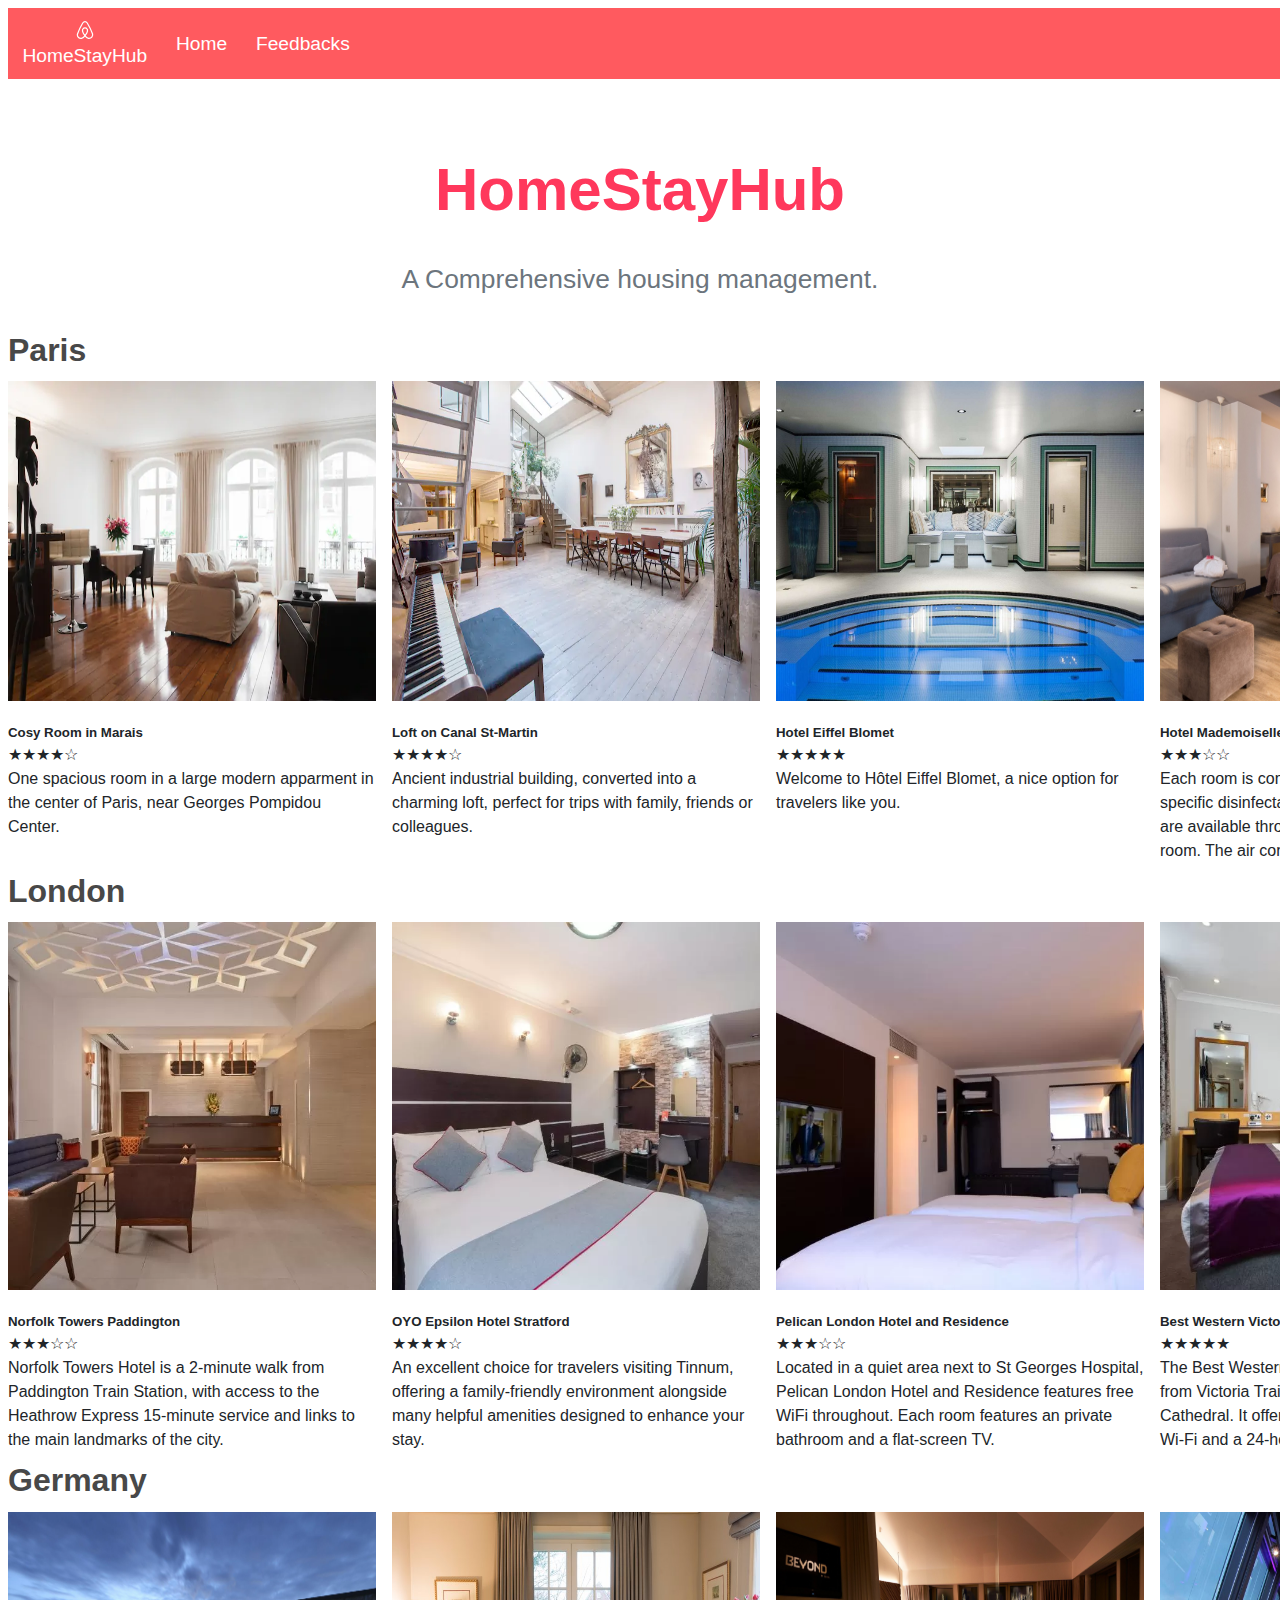
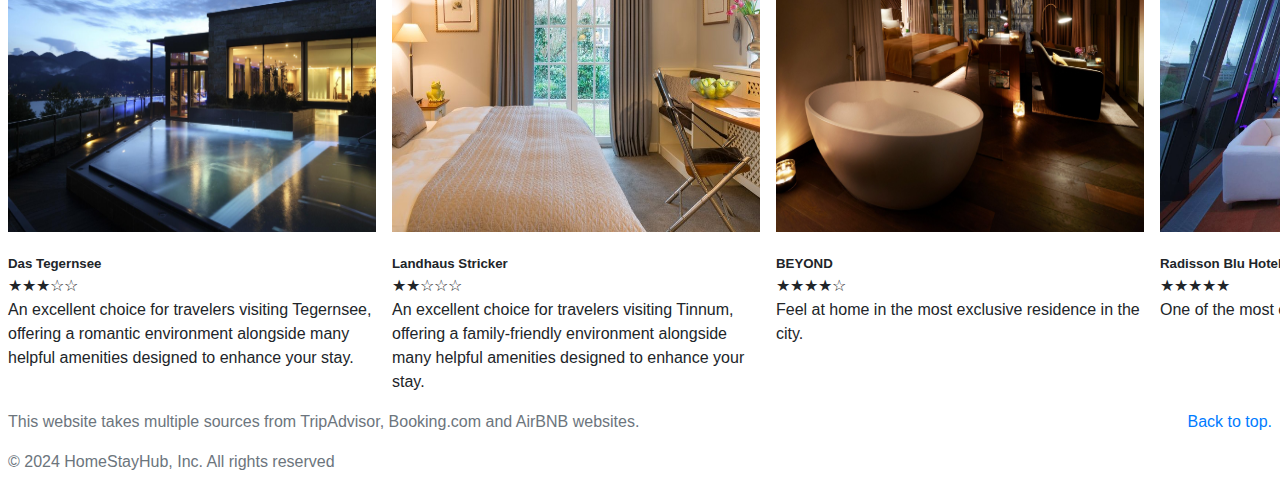
<file: index.html>
<!DOCTYPE html>
<html lang="en">
  <head>
    <meta charset="utf-8" />
    <meta
      name="viewport"
      content="width=device-width, initial-scale=1, shrink-to-fit=no"
    />
    <meta name="description" content="HomeStayHub" />
    <meta name="author" content="anhtumai" />

    <title>HomeStayHub</title>
    <link rel="stylesheet" href="main.css" />
  </head>

  <body>
    <header>
      <div class="nav">
        <a href="index.html" target="_blank"
          ><svg
            width="1.25rem"
            viewBox="0 0 24 24"
            fill="currentColor"
            fill-opacity="0"
            stroke="currentColor"
            stroke-width="1.5"
            focusable="false"
            aria-hidden="true"
            stroke-linecap="round"
            stroke-linejoin="round"
          >
            <path
              d="M12 18.7l-.4-.5a12.3 12.3 0 0 1-2.5-4.6c0-.6-.1-1.2 0-1.6 0-.4.2-.9.4-1.2A3 3 0 0 1 12 9.5c1 0 2 .5 2.5 1.3.2.3.4.8.4 1.2.1.4 0 1 0 1.6-.3 1.3-1.2 3-2.5 4.6l-.4.5z"
            ></path>
            <path
              d="M12 18.8c1 1.6 2.5 2.9 4.2 3.2h.7a4.3 4.3 0 0 0 4.2-5v-.2a74.7 74.7 0 0 0-6.4-13.2c-.6-1-1.5-1.7-2.7-1.7s-2.1.8-2.7 1.7A74.7 74.7 0 0 0 3 16.8v.2l-.2.8a4.3 4.3 0 0 0 4.8 4.3h.2c1.7-.4 3.1-1.7 4.2-3.3"
            ></path>
          </svg>
          <div>HomeStayHub</div>
        </a>
        <a class="active" href="index.html">Home</a>
        <a href="feedback.html">Feedbacks</a>
      </div>
    </header>
    <div>
      <div>
        <h1>HomeStayHub</h1>
        <p class="ht">A Comprehensive housing management.</p>
      </div>
      <div>
        <h3>
          Paris
        </h3>
        <div class="album">
          <div class="card">
            <a target="_blank" href="https://www.airbnb.com/rooms/30728079">
              <img
                class="image"
                src="./images/1.webp"
                alt="Cosy Room in Marais"
              />
            </a>
            <h5>Cosy Room in Marais</h5>
            <div class="rating">
              <span>★★★★☆</span>
            </div>
            <div>
              One spacious room in a large modern apparment in the center of
              Paris, near Georges Pompidou Center.
            </div>
          </div>
          <div class="card">
            <a target="_blank" href="https://www.airbnb.com/rooms/2749954">
              <img
                class="image"
                src="./images/2.webp"
                alt="Loft on Canal St-Martin"
              />
            </a>
            <h5>Loft on Canal St-Martin</h5>
            <div class="rating">
              <span>★★★★☆</span>
            </div>
            <div>
              Ancient industrial building, converted into a charming loft,
              perfect for trips with family, friends or colleagues.
            </div>
          </div>

          <div class="card">
            <a
              href="https://www.tripadvisor.com/Hotel_Review-g187147-d6395273-Reviews-Hotel_Eiffel_Blomet-Paris_Ile_de_France.html"
              target="_blank"
            >
              <img
                class="image"
                src="./images/3.jpg"
                alt="Hotel Eiffel Blomet"
              />
            </a>
            <h5>Hotel Eiffel Blomet</h5>
            <div class="rating">
              <span>★★★★★</span>
            </div>
            <div>
              Welcome to Hôtel Eiffel Blomet, a nice option for travelers like
              you.
            </div>
          </div>

          <div class="card">
            <a
              href="https://www.tripadvisor.com/Hotel_Review-g187147-d233514-Reviews-Hotel_Mademoiselle-Paris_Ile_de_France.html"
              target="_blank"
            >
              <img
                class="image"
                src="./images/4.jpg"
                alt="Hotel Mademoiselle"
              />
            </a>
            <h5>Hotel Mademoiselle</h5>
            <div class="rating">
              <span>★★★☆☆</span>
            </div>
            <div>
              Each room is completely cleaned every day with a specific
              disinfectant. Hydroalcoholic gel and masks are available
              throughout the hotel and also in your room. The air conditioning
              is filtered.
            </div>
          </div>
        </div>

        <h3>
          London
        </h3>
        <div class="album">
          <div class="card">
            <a
              target="_blank"
              href="https://www.booking.com/hotel/gb/norfolktowershotel.html?label=gen173nr-1DCAQoggI49wNIM1gEaEiIAQGYATG4ARnIAQzYAQPoAQH4AQKIAgGoAgO4AoO8kPYFwAIB&sid=cf478f5fedb938094709e397560b039e&dest_id=-2601889&dest_type=city&group_adults=2&group_children=0&hapos=5&hpos=5&no_rooms=1&sr_order=popularity&srepoch=1589911043&srpvid=561f7e41cb1b00c1&ucfs=1&from=searchresults;highlight_room=#hotelTmpl"
            >
              <img
                class="image"
                src="./images/5.webp"
                alt="Norfolk Towers Paddington"
              />
            </a>
            <h5>Norfolk Towers Paddington</h5>
            <div class="rating">
              <span>★★★☆☆</span>
            </div>
            <div>
              Norfolk Towers Hotel is a 2-minute walk from Paddington Train
              Station, with access to the Heathrow Express 15-minute service and
              links to the main landmarks of the city.
            </div>
          </div>
          <div class="card">
            <a
              target="_blank"
              href="https://www.booking.com/hotel/gb/epsilon.html?label=gen173nr-1DCAQoggI49wNIM1gEaEiIAQGYATG4ARnIAQzYAQPoAQH4AQKIAgGoAgO4AoO8kPYFwAIB&sid=cf478f5fedb938094709e397560b039e&dest_id=-2601889&dest_type=city&group_adults=2&group_children=0&hapos=7&hpos=7&no_rooms=1&sr_order=popularity&srepoch=1589911043&srpvid=561f7e41cb1b00c1&ucfs=1&from=searchresults;highlight_room=#hotelTmpl"
            >
              <img
                class="image"
                src="images/6.webp"
                alt="OYO Epsilon Hotel Stratford"
              />
            </a>
            <h5>OYO Epsilon Hotel Stratford</h5>
            <div class="rating">
              <span>★★★★☆</span>
            </div>
            <div>
              An excellent choice for travelers visiting Tinnum, offering a
              family-friendly environment alongside many helpful amenities
              designed to enhance your stay.
            </div>
          </div>

          <div class="card">
            <a
              target="_blank"
              href="https://www.booking.com/hotel/gb/pelican-london-and-residence.html?label=gen173nr-1DCAQoggI49wNIM1gEaEiIAQGYATG4ARnIAQzYAQPoAQH4AQKIAgGoAgO4AoO8kPYFwAIB&sid=cf478f5fedb938094709e397560b039e&dest_id=-2601889&dest_type=city&group_adults=2&group_children=0&hapos=9&hpos=9&no_rooms=1&sr_order=popularity&srepoch=1589911043&srpvid=561f7e41cb1b00c1&ucfs=1&from=searchresults;highlight_room=#hotelTmpl"
            >
              <img
                class="image"
                src="images/7.webp"
                alt="Pelican London Hotel and Residence"
              />
            </a>
            <h5>Pelican London Hotel and Residence</h5>
            <div class="rating">
              <span>★★★☆☆</span>
            </div>
            <div>
              Located in a quiet area next to St Georges Hospital, Pelican
              London Hotel and Residence features free WiFi throughout. Each
              room features an private bathroom and a flat-screen TV.
            </div>
          </div>

          <div class="card">
            <a
              href="https://www.booking.com/hotel/gb/hamiltonhousehotel.html?label=gen173nr-1DCAQoggI49wNIM1gEaEiIAQGYATG4ARnIAQzYAQPoAQH4AQKIAgGoAgO4AoO8kPYFwAIB&sid=cf478f5fedb938094709e397560b039e&dest_id=-2601889&dest_type=city&group_adults=2&group_children=0&hapos=10&hpos=10&no_rooms=1&sr_order=popularity&srepoch=1589911043&srpvid=561f7e41cb1b00c1&ucfs=1&from=searchresults;highlight_room=#hotelTmpl"
              target="_blank"
            >
              <img
                class="image"
                src="images/8.webp"
                alt="Best Western Victoria Palace"
              />
            </a>
            <h5>
              Best Western Victoria Palace
            </h5>
            <div class="rating">
              <span>★★★★★</span>
            </div>
            <div>
              The Best Western Victoria Palace is just 1700 ft from Victoria
              Train Station and Westminster Cathedral. It offers air-conditioned
              rooms with free Wi-Fi and a 24-hour front desk.
            </div>
          </div>
        </div>
        <h3>
          Germany
        </h3>
        <div class="album">
          <div class="card">
            <a
              target="_blank"
              href="https://www.booking.com/hotel/de/das-tegernsee.html"
            >
              <img class="image" src="images/9.jpg" alt="Das Tegernsee" />
            </a>
            <h5>Das Tegernsee</h5>
            <div class="rating">
              <span>★★★☆☆</span>
            </div>
            <div>
              An excellent choice for travelers visiting Tegernsee, offering a
              romantic environment alongside many helpful amenities designed to
              enhance your stay.
            </div>
          </div>
          <div class="card">
            <a
              target="_blank"
              href="https://www.tripadvisor.com/Hotel_Review-g642153-d1075741-Reviews-Landhaus_Stricker-Tinnum_Sylt_North_Friesian_Islands_Schleswig_Holstein.html"
            >
              <img class="image" src="images/10.jpg" alt="Landhaus Stricker" />
            </a>
            <h5>Landhaus Stricker</h5>
            <div class="rating">
              <span>★★☆☆☆</span>
            </div>
            <div>
              An excellent choice for travelers visiting Tinnum, offering a
              family-friendly environment alongside many helpful amenities
              designed to enhance your stay.
            </div>
          </div>

          <div class="card">
            <a
              target="_blank"
              href="https://www.tripadvisor.com/Hotel_Review-g187309-d12821584-Reviews-BEYOND_by_Geisel-Munich_Upper_Bavaria_Bavaria.html"
            >
              <img class="image" src="images/11.jpg" alt="BEYOND" />
            </a>
            <h5>BEYOND</h5>
            <div class="rating">
              <span>★★★★☆</span>
            </div>
            <div>
              Feel at home in the most exclusive residence in the city.
            </div>
          </div>

          <div class="card">
            <a
              href="https://www.tripadvisor.com/Hotel_Review-g187323-d202459-Reviews-Radisson_Blu_Hotel_Berlin-Berlin.html"
              target="_blank"
            >
              <img
                class="image"
                src="images/12.jpg"
                alt="Radisson Blu Hotel, Berlin"
              />
            </a>
            <h5>
              Radisson Blu Hotel, Berlin
            </h5>
            <div class="rating">
              <span>★★★★★</span>
            </div>
            <div>
              One of the most exciting hotels in Berlin-Mitte
            </div>
          </div>
        </div>
      </div>
    </div>
    <footer>
      <div style="display: flex;">
        <div style="display: block;">
          <p>
            This website takes multiple sources from TripAdvisor, Booking.com
            and AirBNB websites.
          </p>
          <p>© 2024 HomeStayHub, Inc. All rights reserved</p>
        </div>

        <div class="float-right">
          <p style="margin-right: 0px; float: right;">
            <a href="#" style="text-decoration: none; color: #007bff;">
              Back to top.
            </a>
          </p>
        </div>
      </div>
    </footer>
  </body>
</html>
</file>
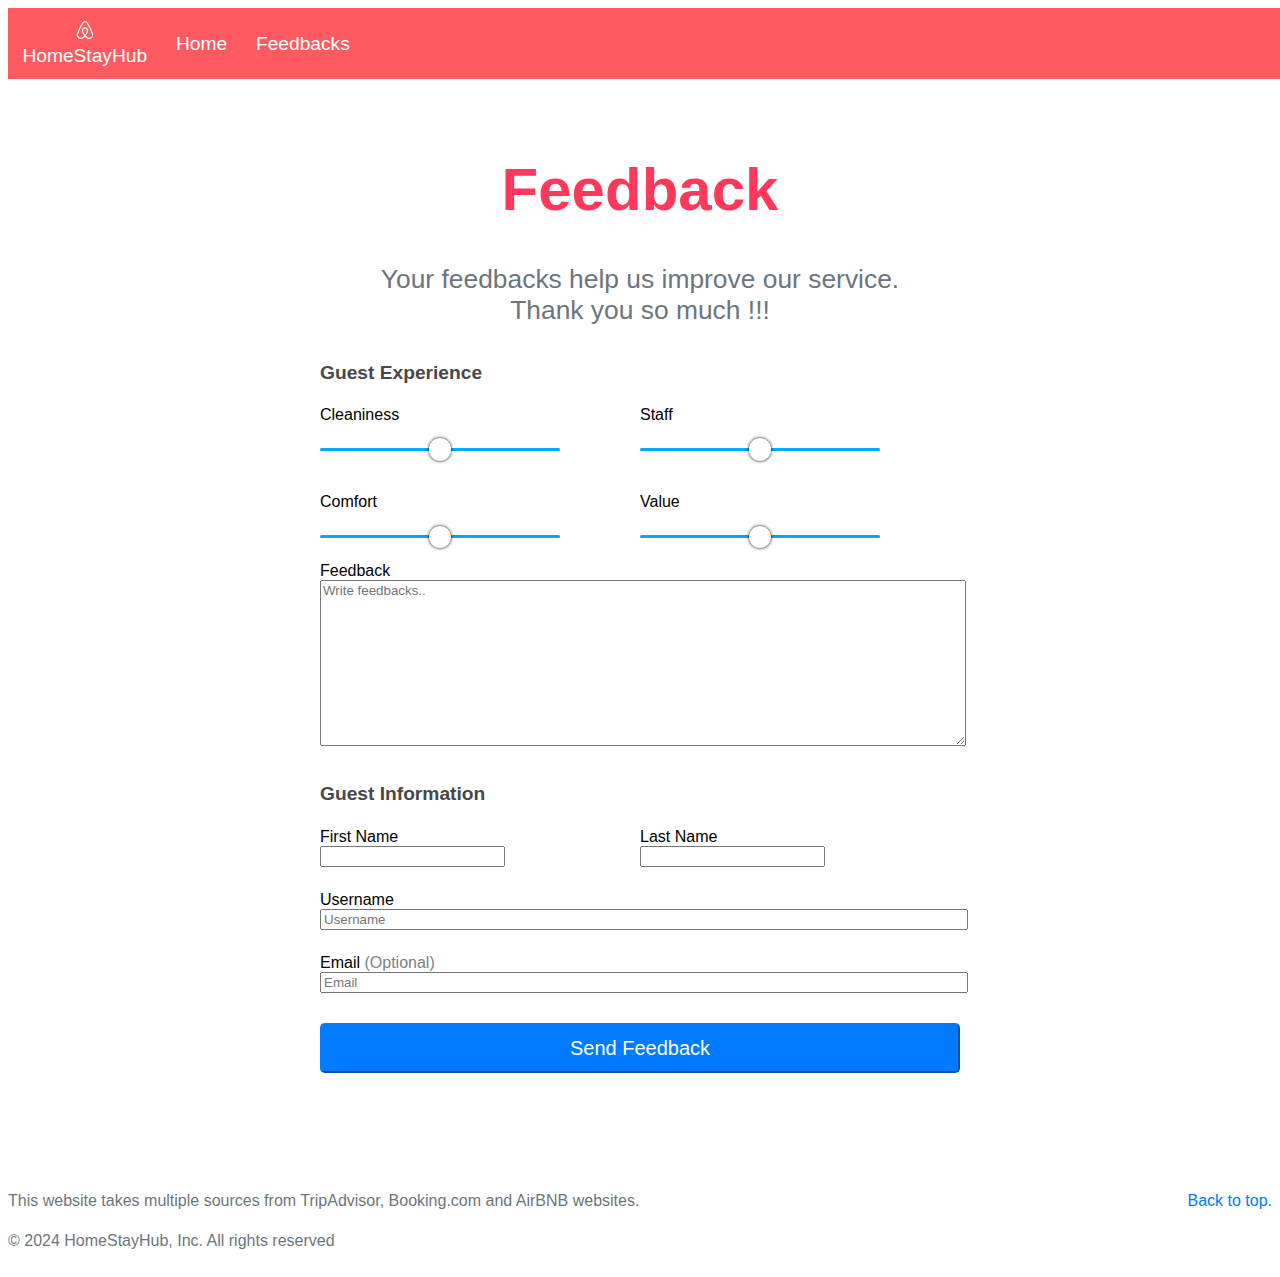
<file: feedback.html>
<!DOCTYPE html>
<html lang="en">
  <head>
    <meta charset="utf-8" />
    <meta
      name="viewport"
      content="width=device-width, initial-scale=1, shrink-to-fit=no"
    />
    <meta name="description" content="AirBNB main page" />
    <meta name="author" content="anhtumai" />

    <title>AirBNB main page</title>
    <link rel="stylesheet" href="main.css" />
  </head>

  <body>
    <header>
      <div class="nav">
        <a href="index.html" target="_blank"
          ><svg
            width="1.25rem"
            viewBox="0 0 24 24"
            fill="currentColor"
            fill-opacity="0"
            stroke="currentColor"
            stroke-width="1.5"
            focusable="false"
            aria-hidden="true"
            stroke-linecap="round"
            stroke-linejoin="round"
          >
            <path
              d="M12 18.7l-.4-.5a12.3 12.3 0 0 1-2.5-4.6c0-.6-.1-1.2 0-1.6 0-.4.2-.9.4-1.2A3 3 0 0 1 12 9.5c1 0 2 .5 2.5 1.3.2.3.4.8.4 1.2.1.4 0 1 0 1.6-.3 1.3-1.2 3-2.5 4.6l-.4.5z"
            ></path>
            <path
              d="M12 18.8c1 1.6 2.5 2.9 4.2 3.2h.7a4.3 4.3 0 0 0 4.2-5v-.2a74.7 74.7 0 0 0-6.4-13.2c-.6-1-1.5-1.7-2.7-1.7s-2.1.8-2.7 1.7A74.7 74.7 0 0 0 3 16.8v.2l-.2.8a4.3 4.3 0 0 0 4.8 4.3h.2c1.7-.4 3.1-1.7 4.2-3.3"
            ></path>
          </svg>
        <div>HomeStayHub</div>
        </a>
        <a class="active" href="index.html">Home</a>
        <a href="feedback.html">Feedbacks</a>
      </div>
    </header>
    <div>
      <div>
        <h1>Feedback</h1>
        <p class="ht">
          Your feedbacks help us improve our service.<br />
          Thank you so much !!!
        </p>
      </div>
      <div class="form">
        <form>
          <h4>Guest Experience</h4>
          <br />
          <div>
            <div style="display: flex;">
              <div class="flex-item">
                <label for="cleaniness">Cleaniness</label>
                <input
                  type="range"
                  id="cleaniness"
                  name="cleaniness"
                  min="0"
                  max="10"
                  step="0.5"
                />
              </div>
              <div class="flex-item">
                <label for="staff">Staff</label>
                <input
                  type="range"
                  id="staff"
                  name="staff"
                  min="0"
                  max="10"
                  step="0.5"
                />
              </div>
            </div>
            <br />
            <div style="display: flex;">
              <div class="flex-item">
                <label for="comfort">Comfort</label>
                <input
                  type="range"
                  id="comfort"
                  name="comfort"
                  min="0"
                  max="10"
                  step="0.5"
                />
              </div>
              <div class="flex-item">
                <label for="value">Value</label>
                <input
                  type="range"
                  id="value"
                  name="value"
                  min="0"
                  max="10"
                  step="0.5"
                />
              </div>
            </div>
          </div>

          <div>
            <label>Feedback</label>
            <textarea
              class="fbtext"
              id="subject"
              name="subject"
              placeholder="Write feedbacks.."
            ></textarea>
          </div>

          <h4 style="margin-top: 1.5rem;">Guest Information</h4>
          <br />

          <div>
            <div style="display: flex;">
              <div class="flex-item2">
                <label for="firstName">First Name</label>
                <input type="text" id="firstName" placeholder value required />
              </div>

              <div class="flex-item2">
                <label for="lastName">Last Name</label>
                <input type="text" id="lastName" placeholder value required />
              </div>
            </div>
          </div>

          <div class="large_input_text">
            <label for="userName">Username</label>
            <input
              type="text"
              id="userName"
              placeholder="Username"
              value
              required
              class="input_text"
            />
          </div>

          <div class="large_input_text">
            <label for="email"
              >Email <span style="color: gray;">(Optional)</span></label
            >
            <input
              type="text"
              id="email"
              placeholder="Email"
              value
              class="input_text"
            />
          </div>
          <button class="feedback_btn">Send Feedback</button>
        </form>
      </div>
    </div>
    <footer>
      <div style="display: flex;">
        <div style="display: block;">
          <p>
            This website takes multiple sources from TripAdvisor, Booking.com
            and AirBNB websites.
          </p>
          <p>© 2024 HomeStayHub, Inc. All rights reserved</p>
        </div>

        <div class="float-right">
          <p style="margin-right: 0px; float: right;">
            <a href="#" style="text-decoration: none; color: #007bff;">
              Back to top.
            </a>
          </p>
        </div>
      </div>
    </footer>
  </body>
</html>
</file>
<file: main.css>
* {
  font-family: -apple-system, BlinkMacSystemFont, "Segoe UI", Roboto,
    "Helvetica Neue", Arial, sans-serif, "Apple Color Emoji", "Segoe UI Emoji",
    "Segoe UI Symbol";
}

img {
  max-width: 100%;
  max-height: 100%;
  display: block; /* remove extra space below image */
}

h1 {
  text-align: center;
  display: block;
  color: rgb(255, 56, 92);
  padding-top: 0.6em;
  font-size: 3.75em;
}

h3 {
  margin: 0rem;
  word-wrap: break-word;
  font-size: 2rem;
  font-weight: 800;
  line-height: 1.25em;
  color: #484848;
  padding-top: 0.5rem;
  padding-bottom: 0.2rem;
}

h4 {
  margin: 0rem;
  padding-top: 4em;
  word-wrap: break-word;
  font-size: 1.2em;
  font-weight: 800;
  line-height: 1.25em;
  color: #484848;
  padding-top: 0.5rem;
  padding-bottom: 0.2rem;
}

h5 {
  padding-bottom: 0rem;
  margin-bottom: 0rem;
}

footer {
  color: #6c757d !important;
  font-size: 1rem;
  font-weight: 400;
  line-height: 1.5;
  text-align: left;
}

.nav {
  overflow: hidden;
  background-color: #ff5a5f;
  color: white;
  display: flex;

  width: 100vw;

  align-items: center;
}

.nav a {
  float: left;
  color: white;
  text-align: center;
  padding: 0.75rem 0.9rem;
  text-decoration: none;
  font-size: 1.2rem;
}

.ht {
  text-align: center;
  font-size: 1.65rem;
  font-weight: 300;
  color: #6c757d !important;
}

.album {
  max-width: 20rem;
  width: 100%;
  margin-top: 0.5rem;
  display: flex;
  flex-direction: row;
  justify-content: space-between;
  font-size: 1rem;
  font-weight: 400;
  line-height: 1.5;
  color: #212529 !important;
  text-align: left;
}

.card {
  display: block;
  border-radius: 0.25rem;
  margin-right: 1rem;
  flex-basis: 100%;
  text-decoration: none;
  color: #212529 !important;
}

.image {
  min-height: 20em;
  min-width: 23em;
}

.float-right {
  margin-left: auto;
}

input[type="range"] {
  -webkit-appearance: none;
  margin: 1.5rem 0;
  width: 100%;
}
input[type="range"]:focus {
  outline: none;
}
input[type="range"]::-webkit-slider-runnable-track {
  width: 100%;
  height: 0.2rem;
  cursor: pointer;
  background: #03a9f4;
  border-radius: 1rem;
}
input[type="range"]::-webkit-slider-thumb {
  height: 1.4rem;
  width: 1.4rem;
  border-radius: 50%;
  background: #fff;
  box-shadow: 0 0 0.2rem 0 rgba(0, 0, 0, 1);
  cursor: pointer;
  -webkit-appearance: none;
  margin-top: -0.6rem;
}
input[type="range"]:focus::-webkit-slider-runnable-track {
  background: #03a9f4;
}
.flex-item {
  flex: 0 0 15rem;
  padding-right: 5rem;

  justify-content: space-evenly;
}

.flex-item2 {
  width: 40%;
  padding-right: 5rem;
}
.form {
  font-size: 1rem;
  width: 40rem;
  margin: auto;
}

.fbtext {
  width: 100%;
  height: 10rem;
}

.feedback_btn {
  margin-top: 1.5em;
  width: 100%;
  margin-bottom: 5em;

  padding: 0.5rem 1rem;
  font-size: 1.25rem;
  line-height: 1.5;
  border-radius: 0.3rem;

  cursor: pointer;
  color: #fff;
  background-color: #007bff;
  border-color: #007bff;
}
.large_input_text {
  display: block;
  margin-top: 1.5em;
}
.input_text {
  width: 100%;
}

.video {
  margin: auto;
  text-align: center;
}

iframe {
  margin: auto;
}
</file>
